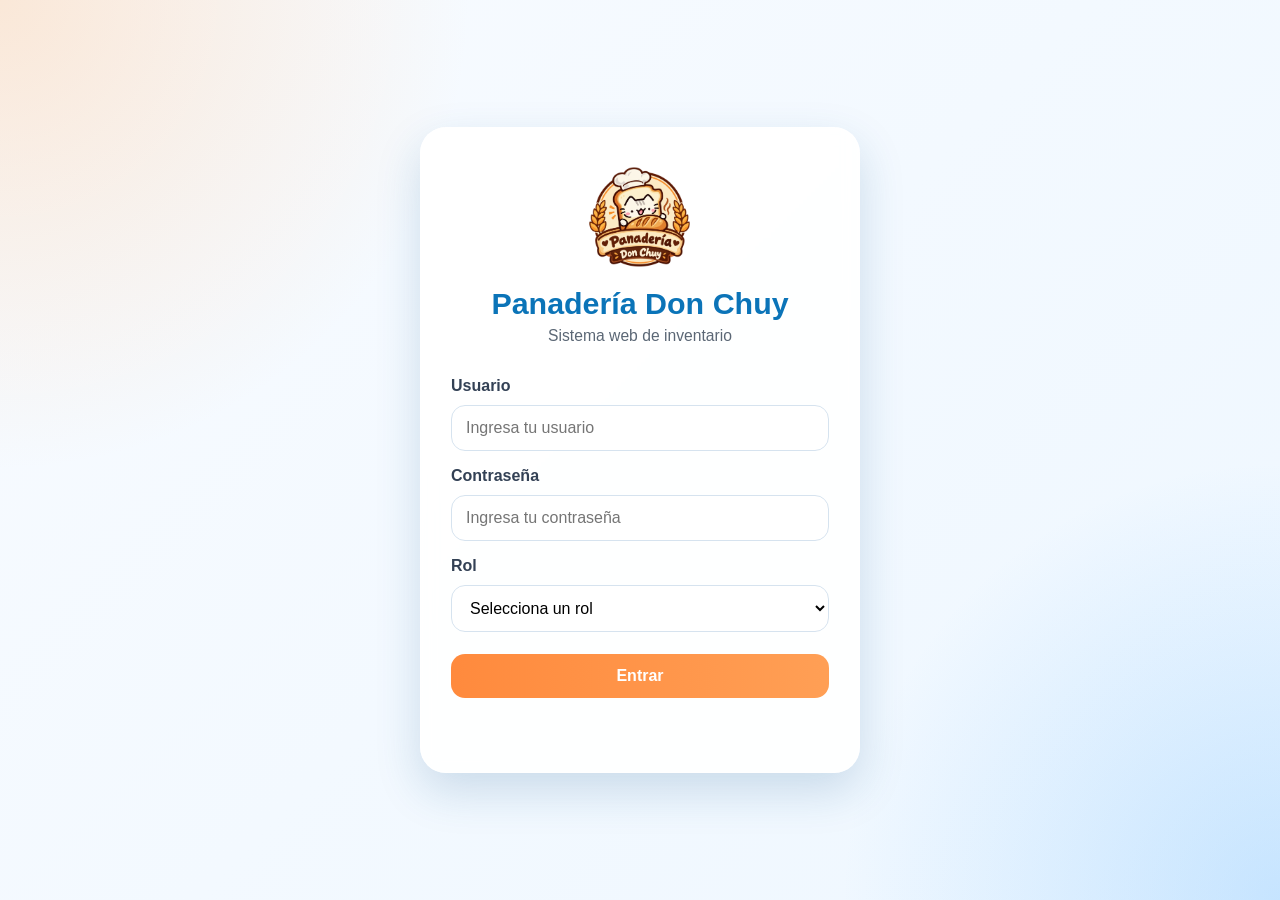
<file: index.html>
<!DOCTYPE html>
<html lang="es">
<head>
  <meta charset="UTF-8" />
  <meta name="viewport" content="width=device-width, initial-scale=1.0" />
  <title>Panadería Don Chuy | Inicio</title>
  <link rel="stylesheet" href="css/style.css" />
  <link rel="stylesheet" href="css/login.css" />
</head>
<body>
  <main class="login-page">
    <section class="login-card">
      <div class="login-brand">
        <img src="IMG/Logo.png" alt="Logo Panadería Don Chuy" class="login-logo">
        <h1>Panadería Don Chuy</h1>
        <p>Sistema web de inventario</p>
      </div>

      <form id="loginForm" class="login-form">
        <label for="usuario">Usuario</label>
        <input type="text" id="usuario" placeholder="Ingresa tu usuario">

        <label for="password">Contraseña</label>
        <input type="password" id="password" placeholder="Ingresa tu contraseña">

        <label for="rol">Rol</label>
        <select id="rol">
          <option value="">Selecciona un rol</option>
          <option value="admin">Administrador</option>
          <option value="almacenista">Almacenista</option>
          <option value="cliente">Cliente</option>
        </select>

        <button type="submit">Entrar</button>
      </form>

      <p id="mensaje" class="mensaje"></p>
    </section>
  </main>

  <script src="js/login.js"></script>
</body>
</html>
</file>
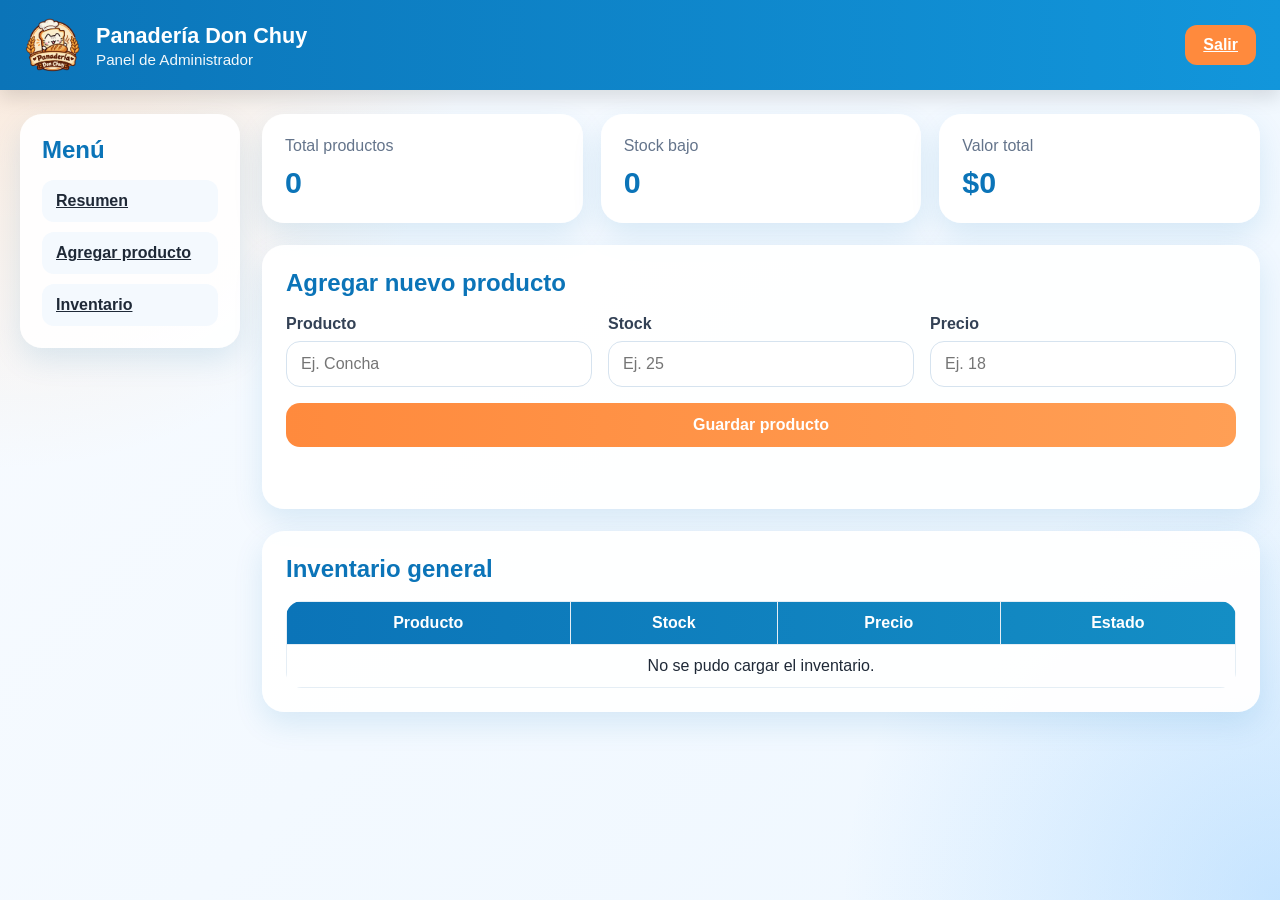
<file: Administrador/index.html>
<!DOCTYPE html>
<html lang="es">
<head>
  <meta charset="UTF-8" />
  <meta name="viewport" content="width=device-width, initial-scale=1.0" />
  <title>Administrador | Panadería Don Chuy</title>
  <link rel="stylesheet" href="../css/style.css" />
  <link rel="stylesheet" href="../css/administrador.css" />
</head>
<body>
  <header class="topbar">
    <div class="topbar-brand">
      <img src="../IMG/Logo.png" alt="Logo Panadería Don Chuy" class="topbar-logo">
      <div>
        <h1>Panadería Don Chuy</h1>
        <p>Panel de Administrador</p>
      </div>
    </div>

    <a href="../index.html" class="btn-salir">Salir</a>
  </header>

  <main class="admin-layout">
    <aside class="sidebar">
      <h2>Menú</h2>
      <nav>
        <a href="#resumen">Resumen</a>
        <a href="#agregar">Agregar producto</a>
        <a href="#inventario">Inventario</a>
      </nav>
    </aside>

    <section class="content">
      <section class="cards" id="resumen">
        <article class="card">
          <span>Total productos</span>
          <strong id="totalProductos">0</strong>
        </article>

        <article class="card">
          <span>Stock bajo</span>
          <strong id="stockBajo">0</strong>
        </article>

        <article class="card">
          <span>Valor total</span>
          <strong id="valorTotal">$0</strong>
        </article>
      </section>

      <section class="panel" id="agregar">
        <h2>Agregar nuevo producto</h2>

        <form id="formProducto" class="form-producto">
          <div class="campo">
            <label for="producto">Producto</label>
            <input type="text" id="producto" placeholder="Ej. Concha" required>
          </div>

          <div class="campo">
            <label for="stock">Stock</label>
            <input type="number" id="stock" placeholder="Ej. 25" required>
          </div>

          <div class="campo">
            <label for="precio">Precio</label>
            <input type="number" id="precio" placeholder="Ej. 18" required>
          </div>

          <button type="submit" class="btn-accion">Guardar producto</button>
        </form>

        <p id="mensaje" class="mensaje"></p>
      </section>

      <section class="panel" id="inventario">
        <h2>Inventario general</h2>

        <div class="tabla-container">
          <table>
            <thead>
              <tr>
                <th>Producto</th>
                <th>Stock</th>
                <th>Precio</th>
                <th>Estado</th>
              </tr>
            </thead>
            <tbody id="tablaInventario"></tbody>
          </table>
        </div>
      </section>
    </section>
  </main>

  <script src="../js/administrador.js"></script>
</body>
</html>
</file>
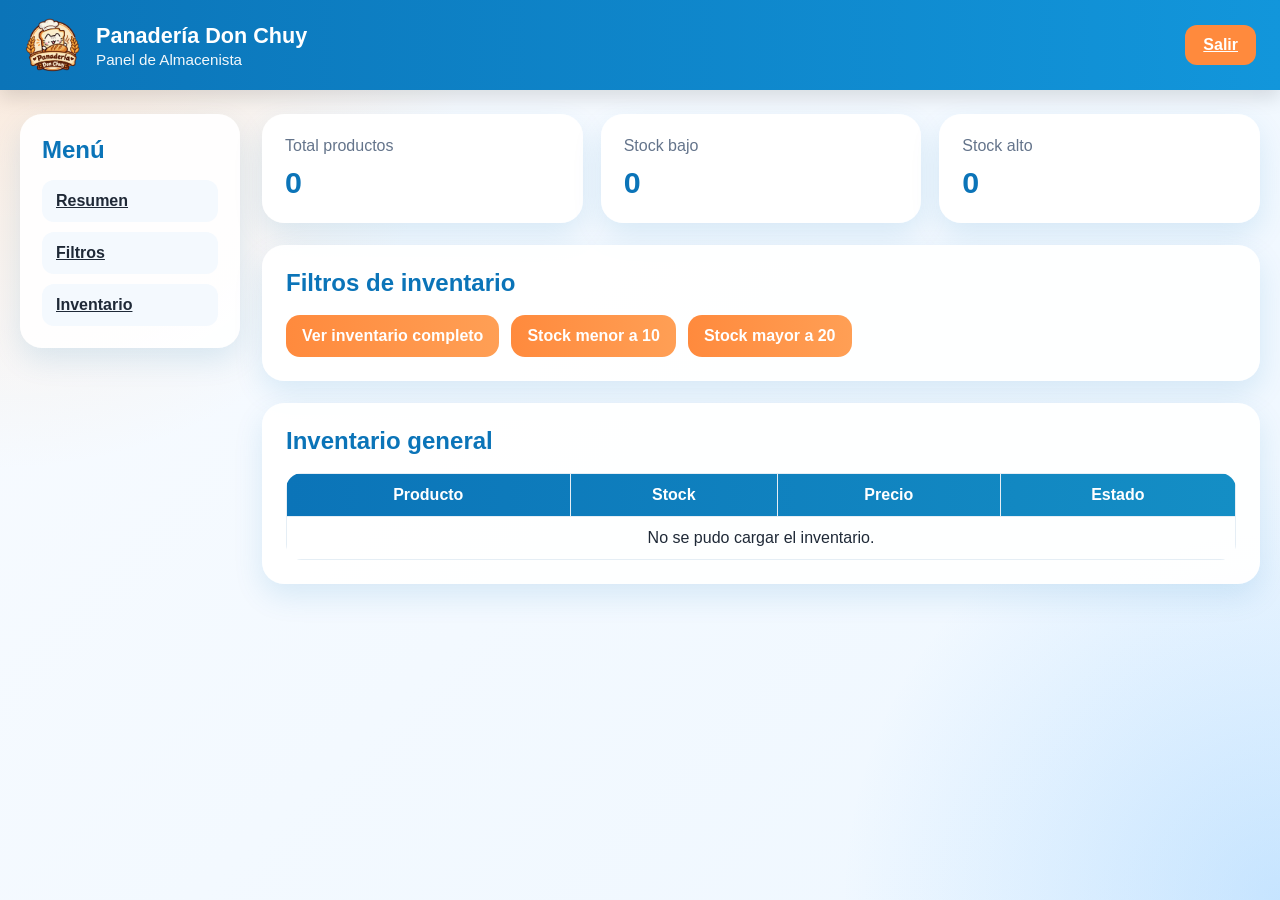
<file: Almacenista/index.html>
<!DOCTYPE html>
<html lang="es">
<head>
  <meta charset="UTF-8" />
  <meta name="viewport" content="width=device-width, initial-scale=1.0" />
  <title>Almacenista | Panadería Don Chuy</title>
  <link rel="stylesheet" href="../css/style.css" />
  <link rel="stylesheet" href="../css/almacenista.css" />
</head>
<body>
  <header class="topbar">
    <div class="topbar-brand">
      <img src="../IMG/Logo.png" alt="Logo Panadería Don Chuy" class="topbar-logo">
      <div>
        <h1>Panadería Don Chuy</h1>
        <p>Panel de Almacenista</p>
      </div>
    </div>

    <a href="../index.html" class="btn-salir">Salir</a>
  </header>

  <main class="alm-layout">
    <aside class="sidebar">
      <h2>Menú</h2>
      <nav>
        <a href="#resumen">Resumen</a>
        <a href="#filtros">Filtros</a>
        <a href="#inventario">Inventario</a>
      </nav>
    </aside>

    <section class="content">
      <section class="cards" id="resumen">
        <article class="card">
          <span>Total productos</span>
          <strong id="totalProductos">0</strong>
        </article>

        <article class="card">
          <span>Stock bajo</span>
          <strong id="stockBajo">0</strong>
        </article>

        <article class="card">
          <span>Stock alto</span>
          <strong id="stockAlto">0</strong>
        </article>
      </section>

      <section class="panel" id="filtros">
        <h2>Filtros de inventario</h2>

        <div class="botones-filtro">
          <button onclick="mostrarTodo()">Ver inventario completo</button>
          <button onclick="filtrarMenor10()">Stock menor a 10</button>
          <button onclick="filtrarMayor20()">Stock mayor a 20</button>
        </div>
      </section>

      <section class="panel" id="inventario">
        <h2>Inventario general</h2>

        <div class="tabla-container">
          <table>
            <thead>
              <tr>
                <th>Producto</th>
                <th>Stock</th>
                <th>Precio</th>
                <th>Estado</th>
              </tr>
            </thead>
            <tbody id="tablaInventario"></tbody>
          </table>
        </div>
      </section>
    </section>
  </main>

  <script src="../js/almacenista.js"></script>
</body>
</html>
</file>
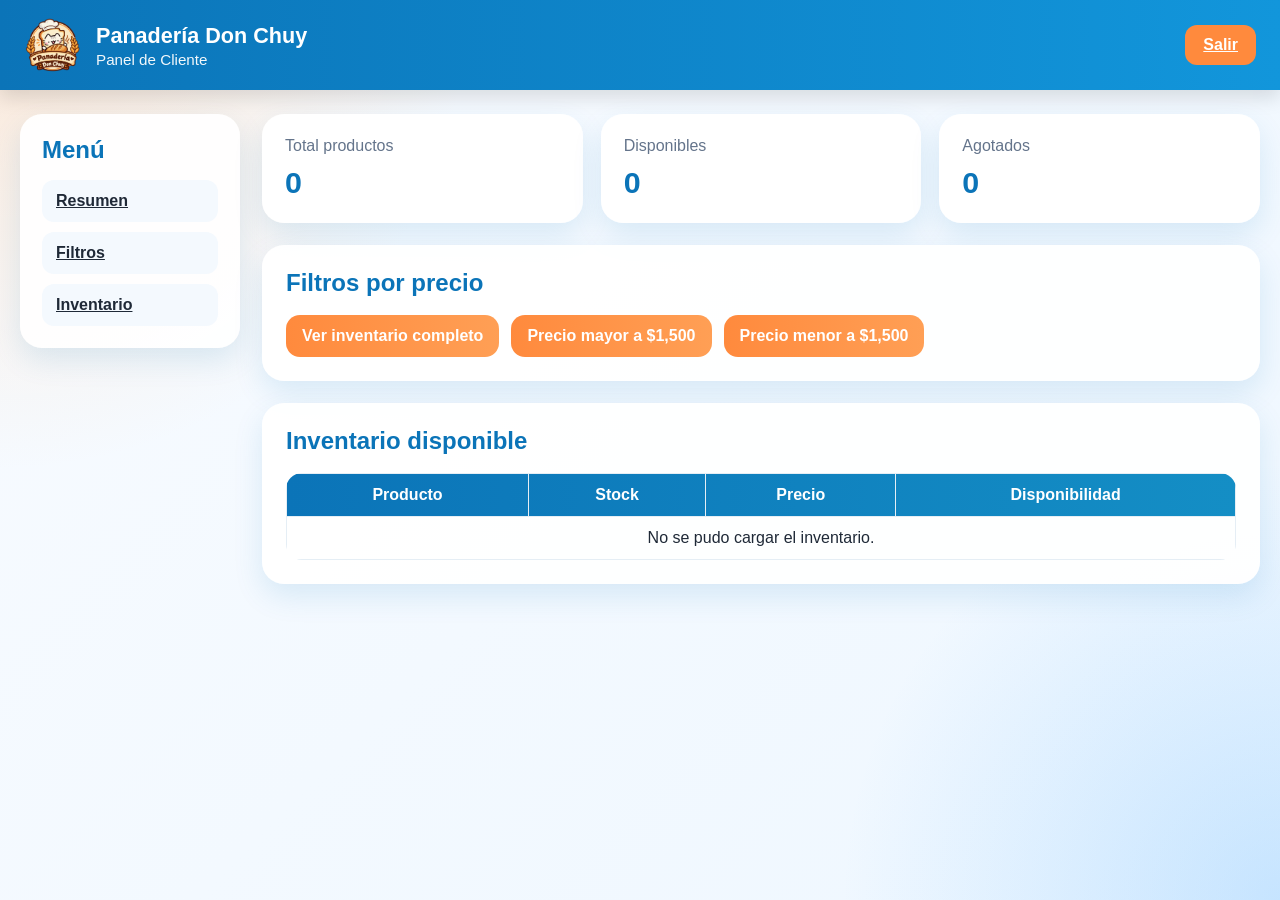
<file: Cliente/index.html>
<!DOCTYPE html>
<html lang="es">
<head>
  <meta charset="UTF-8" />
  <meta name="viewport" content="width=device-width, initial-scale=1.0" />
  <title>Cliente | Panadería Don Chuy</title>
  <link rel="stylesheet" href="../css/style.css" />
  <link rel="stylesheet" href="../css/cliente.css" />
</head>
<body>
  <header class="topbar">
    <div class="topbar-brand">
      <img src="../IMG/Logo.png" alt="Logo Panadería Don Chuy" class="topbar-logo">
      <div>
        <h1>Panadería Don Chuy</h1>
        <p>Panel de Cliente</p>
      </div>
    </div>

    <a href="../index.html" class="btn-salir">Salir</a>
  </header>

  <main class="cli-layout">
    <aside class="sidebar">
      <h2>Menú</h2>
      <nav>
        <a href="#resumen">Resumen</a>
        <a href="#filtros">Filtros</a>
        <a href="#inventario">Inventario</a>
      </nav>
    </aside>

    <section class="content">
      <section class="cards" id="resumen">
        <article class="card">
          <span>Total productos</span>
          <strong id="totalProductos">0</strong>
        </article>

        <article class="card">
          <span>Disponibles</span>
          <strong id="disponibles">0</strong>
        </article>

        <article class="card">
          <span>Agotados</span>
          <strong id="agotados">0</strong>
        </article>
      </section>

      <section class="panel" id="filtros">
        <h2>Filtros por precio</h2>

        <div class="botones-filtro">
          <button onclick="mostrarTodo()">Ver inventario completo</button>
          <button onclick="filtrarMayor1500()">Precio mayor a $1,500</button>
          <button onclick="filtrarMenor1500()">Precio menor a $1,500</button>
        </div>
      </section>

      <section class="panel" id="inventario">
        <h2>Inventario disponible</h2>

        <div class="tabla-container">
          <table>
            <thead>
              <tr>
                <th>Producto</th>
                <th>Stock</th>
                <th>Precio</th>
                <th>Disponibilidad</th>
              </tr>
            </thead>
            <tbody id="tablaInventario"></tbody>
          </table>
        </div>
      </section>
    </section>
  </main>

  <script src="../js/cliente.js"></script>
</body>
</html>
</file>
<file: css/style.css>
* {
  margin: 0;
  padding: 0;
  box-sizing: border-box;
  font-family: 'Segoe UI', Arial, sans-serif;
}

body {
  min-height: 100vh;
  background:
    radial-gradient(circle at top left, rgba(255, 196, 143, 0.35), transparent 30%),
    radial-gradient(circle at bottom right, rgba(79, 172, 254, 0.25), transparent 28%),
    linear-gradient(135deg, #f8fbff, #eef7ff);
  color: #1f2937;
}

button,
input,
select {
  font: inherit;
}

img {
  display: block;
  max-width: 100%;
}
</file>
<file: css/login.css>
.login-page {
  min-height: 100vh;
  display: flex;
  justify-content: center;
  align-items: center;
  padding: 24px;
}

.login-card {
  width: 100%;
  max-width: 440px;
  background: rgba(255, 255, 255, 0.92);
  border-radius: 26px;
  padding: 34px 30px;
  box-shadow: 0 18px 45px rgba(24, 91, 140, 0.18);
  border: 1px solid rgba(255, 255, 255, 0.75);
  backdrop-filter: blur(8px);
}

.login-brand {
  text-align: center;
  margin-bottom: 26px;
}

.login-logo {
  width: 110px;
  margin: 0 auto 14px;
}

.login-brand h1 {
  font-size: 1.9rem;
  color: #0b74b8;
  margin-bottom: 6px;
}

.login-brand p {
  color: #5b6775;
  font-size: 0.98rem;
}

.login-form {
  display: grid;
  gap: 10px;
}

.login-form label {
  font-weight: 600;
  color: #334155;
  margin-top: 6px;
}

.login-form input,
.login-form select {
  width: 100%;
  padding: 13px 14px;
  border: 1px solid #d6e3ef;
  border-radius: 14px;
  outline: none;
  background: #fff;
  transition: 0.2s ease;
}

.login-form input:focus,
.login-form select:focus {
  border-color: #0b74b8;
  box-shadow: 0 0 0 3px rgba(11, 116, 184, 0.12);
}

.login-form button {
  margin-top: 12px;
  padding: 13px 16px;
  border: none;
  border-radius: 14px;
  background: linear-gradient(90deg, #ff8a3d, #ff9f55);
  color: white;
  font-weight: 700;
  cursor: pointer;
  transition: transform 0.2s ease, box-shadow 0.2s ease;
}

.login-form button:hover {
  transform: translateY(-1px);
  box-shadow: 0 10px 18px rgba(255, 138, 61, 0.22);
}

.mensaje {
  margin-top: 16px;
  text-align: center;
  font-weight: 600;
  min-height: 24px;
}

@media (max-width: 480px) {
  .login-card {
    padding: 28px 20px;
  }

  .login-brand h1 {
    font-size: 1.6rem;
  }
}
</file>
<file: css/administrador.css>
.topbar {
  background: linear-gradient(90deg, #0b74b8, #1296db);
  color: white;
  padding: 16px 24px;
  display: flex;
  justify-content: space-between;
  align-items: center;
  box-shadow: 0 8px 18px rgba(0, 0, 0, 0.12);
}

.topbar-brand {
  display: flex;
  align-items: center;
  gap: 14px;
}

.topbar-logo {
  width: 58px;
  height: 58px;
  object-fit: contain;
}

.topbar h1 {
  font-size: 1.35rem;
  margin-bottom: 2px;
}

.topbar p {
  opacity: 0.95;
  font-size: 0.95rem;
}

.btn-salir {
  background: #ff8a3d;
  color: white;
  padding: 11px 18px;
  border-radius: 12px;
  font-weight: 700;
  transition: 0.2s ease;
}

.btn-salir:hover {
  transform: translateY(-1px);
}

.admin-layout {
  display: grid;
  grid-template-columns: 220px 1fr;
  gap: 22px;
  max-width: 1300px;
  margin: 24px auto;
  padding: 0 20px 30px;
}

.sidebar {
  background: rgba(255, 255, 255, 0.95);
  border-radius: 22px;
  padding: 22px;
  box-shadow: 0 12px 30px rgba(11, 116, 184, 0.12);
  height: fit-content;
}

.sidebar h2 {
  color: #0b74b8;
  margin-bottom: 16px;
}

.sidebar nav {
  display: grid;
  gap: 10px;
}

.sidebar a {
  background: #f4f9fe;
  color: #1f2937;
  padding: 12px 14px;
  border-radius: 12px;
  font-weight: 600;
}

.sidebar a:hover {
  background: #e8f4fd;
}

.content {
  display: grid;
  gap: 22px;
}

.cards {
  display: grid;
  grid-template-columns: repeat(3, 1fr);
  gap: 18px;
}

.card {
  background: rgba(255, 255, 255, 0.96);
  border-radius: 22px;
  padding: 22px;
  box-shadow: 0 12px 30px rgba(11, 116, 184, 0.12);
  border: 1px solid rgba(255, 255, 255, 0.8);
}

.card span {
  display: block;
  color: #64748b;
  margin-bottom: 10px;
}

.card strong {
  font-size: 1.9rem;
  color: #0b74b8;
}

.panel {
  background: rgba(255, 255, 255, 0.96);
  border-radius: 22px;
  padding: 24px;
  box-shadow: 0 12px 30px rgba(11, 116, 184, 0.12);
}

.panel h2 {
  color: #0b74b8;
  margin-bottom: 18px;
}

.form-producto {
  display: grid;
  grid-template-columns: repeat(3, 1fr);
  gap: 16px;
  align-items: end;
}

.campo label {
  display: block;
  margin-bottom: 8px;
  font-weight: 600;
  color: #334155;
}

.campo input {
  width: 100%;
  padding: 13px 14px;
  border: 1px solid #d6e3ef;
  border-radius: 14px;
  outline: none;
}

.campo input:focus {
  border-color: #0b74b8;
  box-shadow: 0 0 0 3px rgba(11, 116, 184, 0.12);
}

.btn-accion {
  grid-column: span 3;
  border: none;
  border-radius: 14px;
  padding: 13px 16px;
  background: linear-gradient(90deg, #ff8a3d, #ff9f55);
  color: white;
  font-weight: 700;
  cursor: pointer;
  transition: 0.2s ease;
}

.btn-accion:hover {
  transform: translateY(-1px);
  box-shadow: 0 10px 18px rgba(255, 138, 61, 0.22);
}

.mensaje {
  margin-top: 14px;
  font-weight: 600;
  min-height: 24px;
}

.tabla-container {
  overflow-x: auto;
  border-radius: 16px;
}

table {
  width: 100%;
  border-collapse: collapse;
}

thead {
  background: linear-gradient(90deg, #0b74b8, #148ec5);
  color: white;
}

th, td {
  padding: 12px 14px;
  border: 1px solid #e5eef5;
  text-align: center;
}

tbody tr:nth-child(even) {
  background: #f8fbfe;
}

tbody tr:hover {
  background: #eef7fc;
}

.estado-bajo {
  color: #dc2626;
  font-weight: 700;
}

.estado-normal {
  color: #15803d;
  font-weight: 700;
}

@media (max-width: 900px) {
  .admin-layout {
    grid-template-columns: 1fr;
  }

  .cards {
    grid-template-columns: 1fr;
  }

  .form-producto {
    grid-template-columns: 1fr;
  }

  .btn-accion {
    grid-column: span 1;
  }
}
</file>
<file: css/almacenista.css>
.topbar {
  background: linear-gradient(90deg, #0b74b8, #1296db);
  color: white;
  padding: 16px 24px;
  display: flex;
  justify-content: space-between;
  align-items: center;
  box-shadow: 0 8px 18px rgba(0, 0, 0, 0.12);
}

.topbar-brand {
  display: flex;
  align-items: center;
  gap: 14px;
}

.topbar-logo {
  width: 58px;
  height: 58px;
  object-fit: contain;
}

.topbar h1 {
  font-size: 1.35rem;
  margin-bottom: 2px;
}

.topbar p {
  opacity: 0.95;
  font-size: 0.95rem;
}

.btn-salir {
  background: #ff8a3d;
  color: white;
  padding: 11px 18px;
  border-radius: 12px;
  font-weight: 700;
  transition: 0.2s ease;
}

.btn-salir:hover {
  transform: translateY(-1px);
}

.alm-layout {
  display: grid;
  grid-template-columns: 220px 1fr;
  gap: 22px;
  max-width: 1300px;
  margin: 24px auto;
  padding: 0 20px 30px;
}

.sidebar {
  background: rgba(255, 255, 255, 0.95);
  border-radius: 22px;
  padding: 22px;
  box-shadow: 0 12px 30px rgba(11, 116, 184, 0.12);
  height: fit-content;
}

.sidebar h2 {
  color: #0b74b8;
  margin-bottom: 16px;
}

.sidebar nav {
  display: grid;
  gap: 10px;
}

.sidebar a {
  background: #f4f9fe;
  color: #1f2937;
  padding: 12px 14px;
  border-radius: 12px;
  font-weight: 600;
}

.sidebar a:hover {
  background: #e8f4fd;
}

.content {
  display: grid;
  gap: 22px;
}

.cards {
  display: grid;
  grid-template-columns: repeat(3, 1fr);
  gap: 18px;
}

.card {
  background: rgba(255, 255, 255, 0.96);
  border-radius: 22px;
  padding: 22px;
  box-shadow: 0 12px 30px rgba(11, 116, 184, 0.12);
  border: 1px solid rgba(255, 255, 255, 0.8);
}

.card span {
  display: block;
  color: #64748b;
  margin-bottom: 10px;
}

.card strong {
  font-size: 1.9rem;
  color: #0b74b8;
}

.panel {
  background: rgba(255, 255, 255, 0.96);
  border-radius: 22px;
  padding: 24px;
  box-shadow: 0 12px 30px rgba(11, 116, 184, 0.12);
}

.panel h2 {
  color: #0b74b8;
  margin-bottom: 18px;
}

.botones-filtro {
  display: flex;
  flex-wrap: wrap;
  gap: 12px;
}

.botones-filtro button {
  border: none;
  border-radius: 14px;
  padding: 12px 16px;
  background: linear-gradient(90deg, #ff8a3d, #ff9f55);
  color: white;
  font-weight: 700;
  cursor: pointer;
  transition: 0.2s ease;
}

.botones-filtro button:hover {
  transform: translateY(-1px);
  box-shadow: 0 10px 18px rgba(255, 138, 61, 0.22);
}

.tabla-container {
  overflow-x: auto;
  border-radius: 16px;
}

table {
  width: 100%;
  border-collapse: collapse;
}

thead {
  background: linear-gradient(90deg, #0b74b8, #148ec5);
  color: white;
}

th, td {
  padding: 12px 14px;
  border: 1px solid #e5eef5;
  text-align: center;
}

tbody tr:nth-child(even) {
  background: #f8fbfe;
}

tbody tr:hover {
  background: #eef7fc;
}

.estado-bajo {
  color: #dc2626;
  font-weight: 700;
}

.estado-normal {
  color: #15803d;
  font-weight: 700;
}

@media (max-width: 900px) {
  .alm-layout {
    grid-template-columns: 1fr;
  }

  .cards {
    grid-template-columns: 1fr;
  }
}
</file>
<file: css/cliente.css>
.topbar {
  background: linear-gradient(90deg, #0b74b8, #1296db);
  color: white;
  padding: 16px 24px;
  display: flex;
  justify-content: space-between;
  align-items: center;
  box-shadow: 0 8px 18px rgba(0, 0, 0, 0.12);
}

.topbar-brand {
  display: flex;
  align-items: center;
  gap: 14px;
}

.topbar-logo {
  width: 58px;
  height: 58px;
  object-fit: contain;
}

.topbar h1 {
  font-size: 1.35rem;
  margin-bottom: 2px;
}

.topbar p {
  opacity: 0.95;
  font-size: 0.95rem;
}

.btn-salir {
  background: #ff8a3d;
  color: white;
  padding: 11px 18px;
  border-radius: 12px;
  font-weight: 700;
  transition: 0.2s ease;
}

.btn-salir:hover {
  transform: translateY(-1px);
}

.cli-layout {
  display: grid;
  grid-template-columns: 220px 1fr;
  gap: 22px;
  max-width: 1300px;
  margin: 24px auto;
  padding: 0 20px 30px;
}

.sidebar {
  background: rgba(255, 255, 255, 0.95);
  border-radius: 22px;
  padding: 22px;
  box-shadow: 0 12px 30px rgba(11, 116, 184, 0.12);
  height: fit-content;
}

.sidebar h2 {
  color: #0b74b8;
  margin-bottom: 16px;
}

.sidebar nav {
  display: grid;
  gap: 10px;
}

.sidebar a {
  background: #f4f9fe;
  color: #1f2937;
  padding: 12px 14px;
  border-radius: 12px;
  font-weight: 600;
}

.sidebar a:hover {
  background: #e8f4fd;
}

.content {
  display: grid;
  gap: 22px;
}

.cards {
  display: grid;
  grid-template-columns: repeat(3, 1fr);
  gap: 18px;
}

.card {
  background: rgba(255, 255, 255, 0.96);
  border-radius: 22px;
  padding: 22px;
  box-shadow: 0 12px 30px rgba(11, 116, 184, 0.12);
  border: 1px solid rgba(255, 255, 255, 0.8);
}

.card span {
  display: block;
  color: #64748b;
  margin-bottom: 10px;
}

.card strong {
  font-size: 1.9rem;
  color: #0b74b8;
}

.panel {
  background: rgba(255, 255, 255, 0.96);
  border-radius: 22px;
  padding: 24px;
  box-shadow: 0 12px 30px rgba(11, 116, 184, 0.12);
}

.panel h2 {
  color: #0b74b8;
  margin-bottom: 18px;
}

.botones-filtro {
  display: flex;
  flex-wrap: wrap;
  gap: 12px;
}

.botones-filtro button {
  border: none;
  border-radius: 14px;
  padding: 12px 16px;
  background: linear-gradient(90deg, #ff8a3d, #ff9f55);
  color: white;
  font-weight: 700;
  cursor: pointer;
  transition: 0.2s ease;
}

.botones-filtro button:hover {
  transform: translateY(-1px);
  box-shadow: 0 10px 18px rgba(255, 138, 61, 0.22);
}

.tabla-container {
  overflow-x: auto;
  border-radius: 16px;
}

table {
  width: 100%;
  border-collapse: collapse;
}

thead {
  background: linear-gradient(90deg, #0b74b8, #148ec5);
  color: white;
}

th, td {
  padding: 12px 14px;
  border: 1px solid #e5eef5;
  text-align: center;
}

tbody tr:nth-child(even) {
  background: #f8fbfe;
}

tbody tr:hover {
  background: #eef7fc;
}

.disponible {
  color: #15803d;
  font-weight: 700;
}

.agotado {
  color: #dc2626;
  font-weight: 700;
}

@media (max-width: 900px) {
  .cli-layout {
    grid-template-columns: 1fr;
  }

  .cards {
    grid-template-columns: 1fr;
  }
}
</file>
